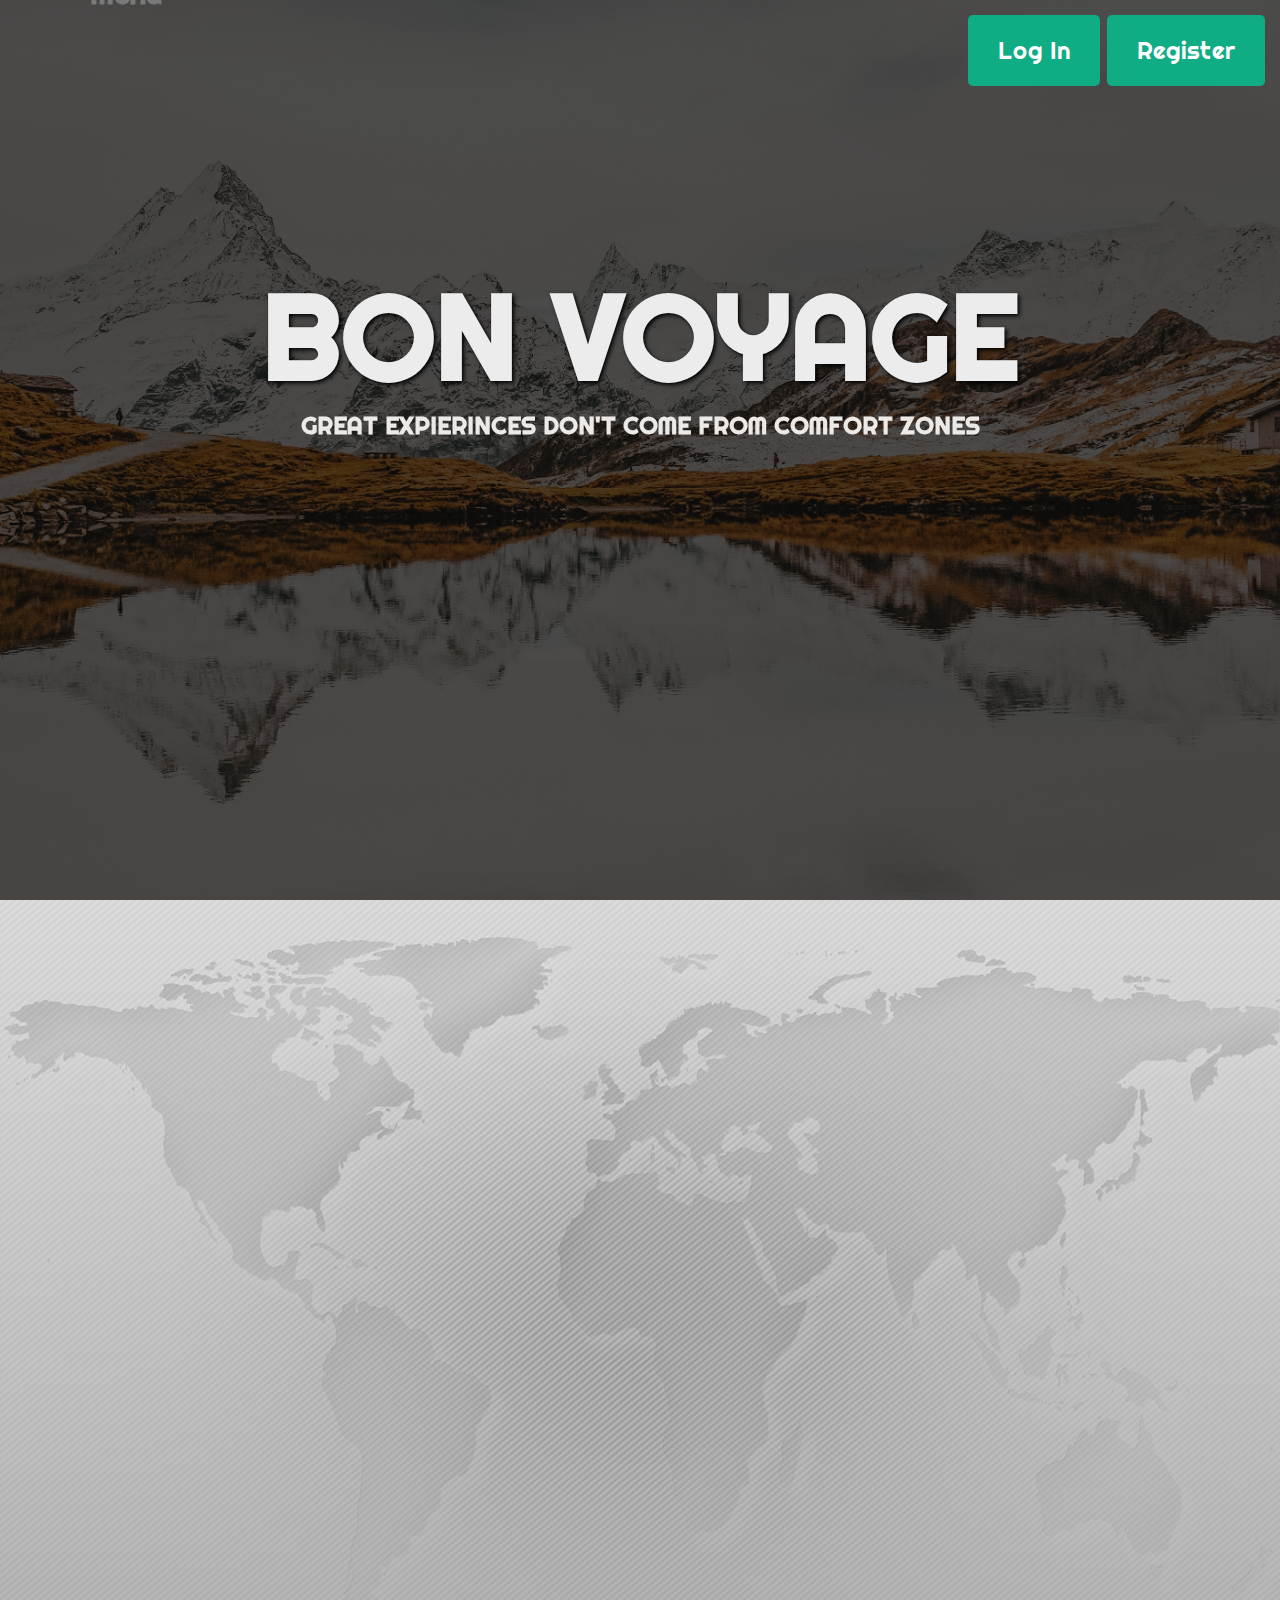
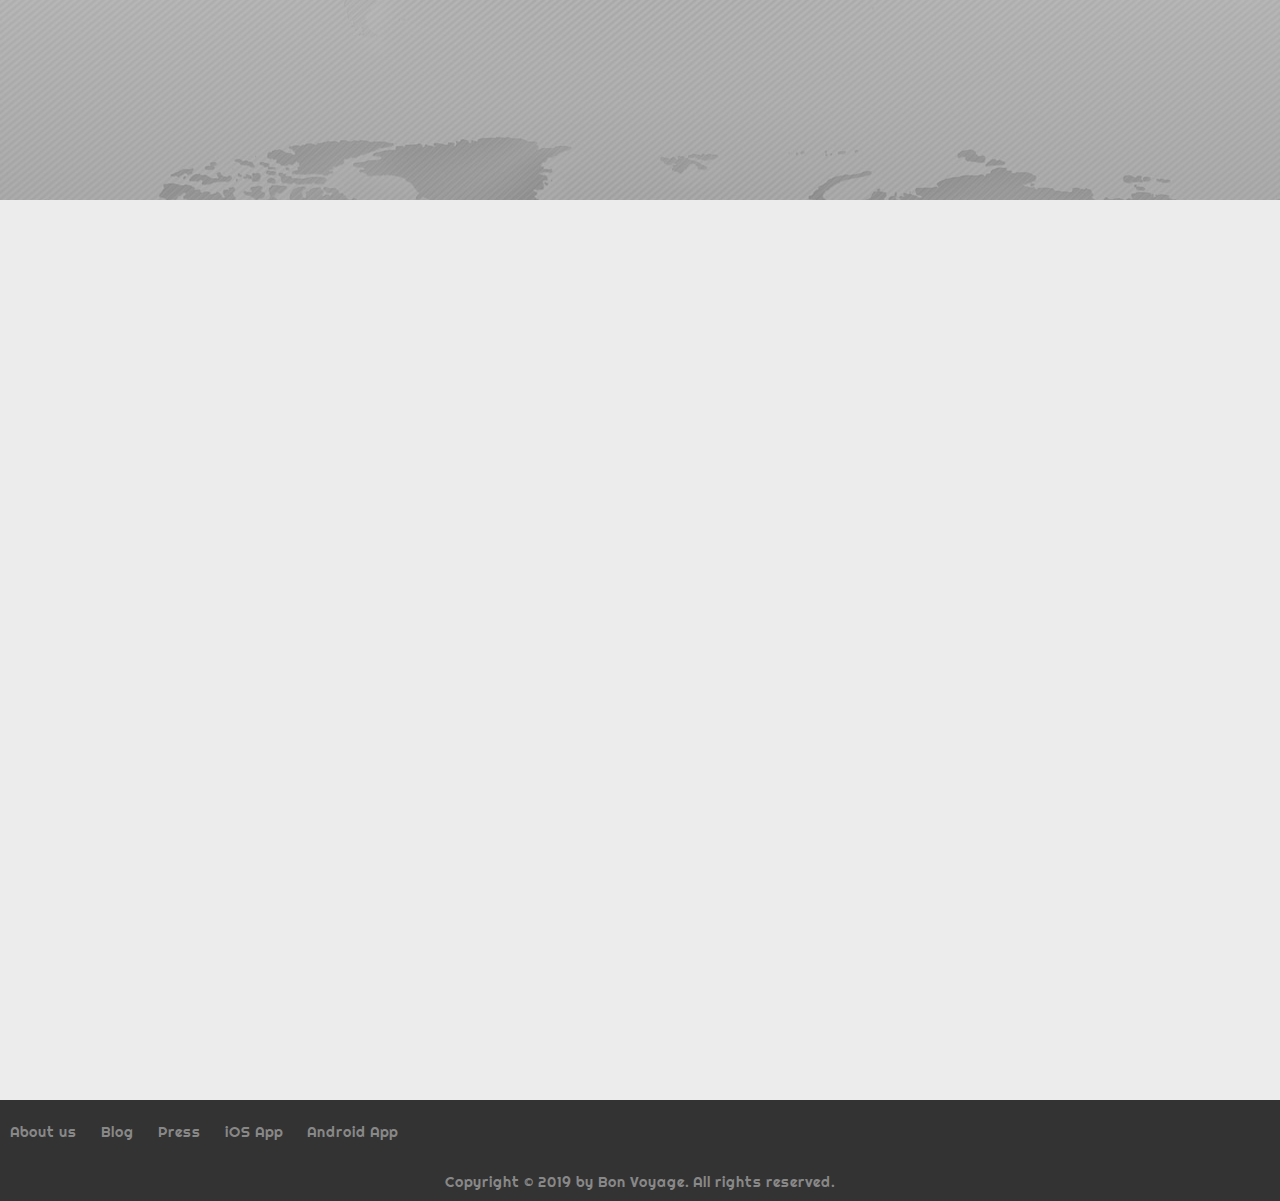
<file: index.html>
<!DOCTYPE html>
<html lang="en">
  <head>
    <meta charset="UTF-8" />
    <meta name="viewport" content="width=device-width, initial-scale=1.0" />
    <meta http-equiv="X-UA-Compatible" content="ie=edge" />
    <title>Bon Voyage</title>
    <link rel="stylesheet" type="text/css" href="resources/css/index.css" />
    <link rel="stylesheet" type="text/css" href="vendors/css/grid.css" />
    <link rel="stylesheet" href="https://unpkg.com/aos@next/dist/aos.css" />
  </head>
  <body>
    <header>
      <!------------------------------>
      <!---------- SIDEBAR ----------->
      <!------------------------------>

      <div id="sidebar">
        <div id="toggle-btn" class="ion-navicon-round">
          <h6 class="menutext">Menu</h6>
        </div>

        <ul>
          <li>Home</li>
          <li>About</li>
          <li onclick="packagepage()">Packages</li>
          <li onclick="bookingpage()">Book</li>
          <li onclick="contactUspage()">Contact Us</li>
        </ul>
      </div>
      <!------------------------------>
      <!----------- TITLE ------------>
      <!------------------------------>
      <h1 class="title slideInDown" data-aos="fade-in" data-aos-duration="1000">BON VOYAGE</h1>
      <h4 class="tag-line" data-aos="fade-up" data-aos-duration="2000">GREAT EXPIERINCES DON'T COME FROM COMFORT ZONES</h4>
      <button class="home-register" type="button" onclick="register()">
        Register
      </button>
      <button class="home-login" type="button" onclick="login()">Log In</button>
    </header>

    <!-------------------------------------->
    <!----------- First Section ------------>
    <!-------------------------------------->
    <section class="first-section">
      <h2 class="section-title" data-aos="zoom-in">WHY CHOOSE US?</h2>
      <div class="reasons-para">
        <p class="col span-1-of-2 reasons" data-aos="fade-right">
          Within easy reach of Victoria, Bon Voyage is welcoming, affordable, and as wild as you like. Here, you live through your
          senses: Cedar. Sea spray. Wood smoke. You move with the seasons, currents, and tides.
        </p>
        <p class="col span-1-of-2 reasons" data-aos="fade-left">
          This is your gateway to ancient forests, epic hikes, and mighty surf — from eagles and Chinook salmon to Sitka spruce
          and giant Douglas fir. From here, you can trek, paddle, comb the beaches, or cast your line.
        </p>
      </div>
    </section>

    <!-------------------------------------->
    <!----------- Second Section ------------>
    <!-------------------------------------->
    <section class="second-section">
      <div class="section1-images">
        <img src="resources/css/img/Hawaii.jpg" alt="Hawaii" class="firstImage" data-aos="flip-down" />
        <div class="description1" data-aos="fade-up">
          <h3>Best Beaches</h3>
          <p>
            There's something calming and reassuring about the steady lapping of the waves. The back and forth of the tide-pulled
            waters can be soothing to the soul. Take some time out to just be.
          </p>
        </div>

        <aside>
          <img src="resources/css/img/Island.jpg" alt="Island" class="SecondImage" data-aos="flip-down" />

          <div class="description2 " data-aos="fade-up">
            <h3>Best Island</h3>
            <p>
              The real voyage of discovery consists not in seeking new landscapes, but in having new eyes.
            </p>
          </div>
        </aside>
      </div>
    </section>

    <!-- FOOTER HTML -->
    <footer>
      <div class="row">
        <div class="col span-1-of-2">
          <ul class="footer-nav">
            <li><a href="#">About us</a></li>
            <li><a href="#">Blog</a></li>
            <li><a href="#">Press</a></li>
            <li><a href="#">iOS App</a></li>
            <li><a href="#">Android App</a></li>
          </ul>
        </div>
        <div class="col span-1-of-2">
          <ul class="social-links">
            <li>
              <a href="#"><i class="ion-social-facebook"></i></a>
            </li>
            <li>
              <a href="#"><i class="ion-social-twitter"></i></a>
            </li>
            <li>
              <a href="#"><i class="ion-social-googleplus"></i></a>
            </li>
            <li>
              <a href="#"><i class="ion-social-instagram"></i></a>
            </li>
          </ul>
        </div>
      </div>
      <div class="row">
        <p>
          Copyright &copy; 2019 by Bon Voyage. All rights reserved.
        </p>
      </div>
    </footer>
  </body>

  <script src="resources/JS/index.js"></script>
  <script src="https://unpkg.com/aos@next/dist/aos.js"></script>
  <script src="https://ajax.googleapis.com/ajax/libs/jquery/3.4.1/jquery.min.js"></script>
  <script>
    AOS.init();
  </script>
</html>
</file>
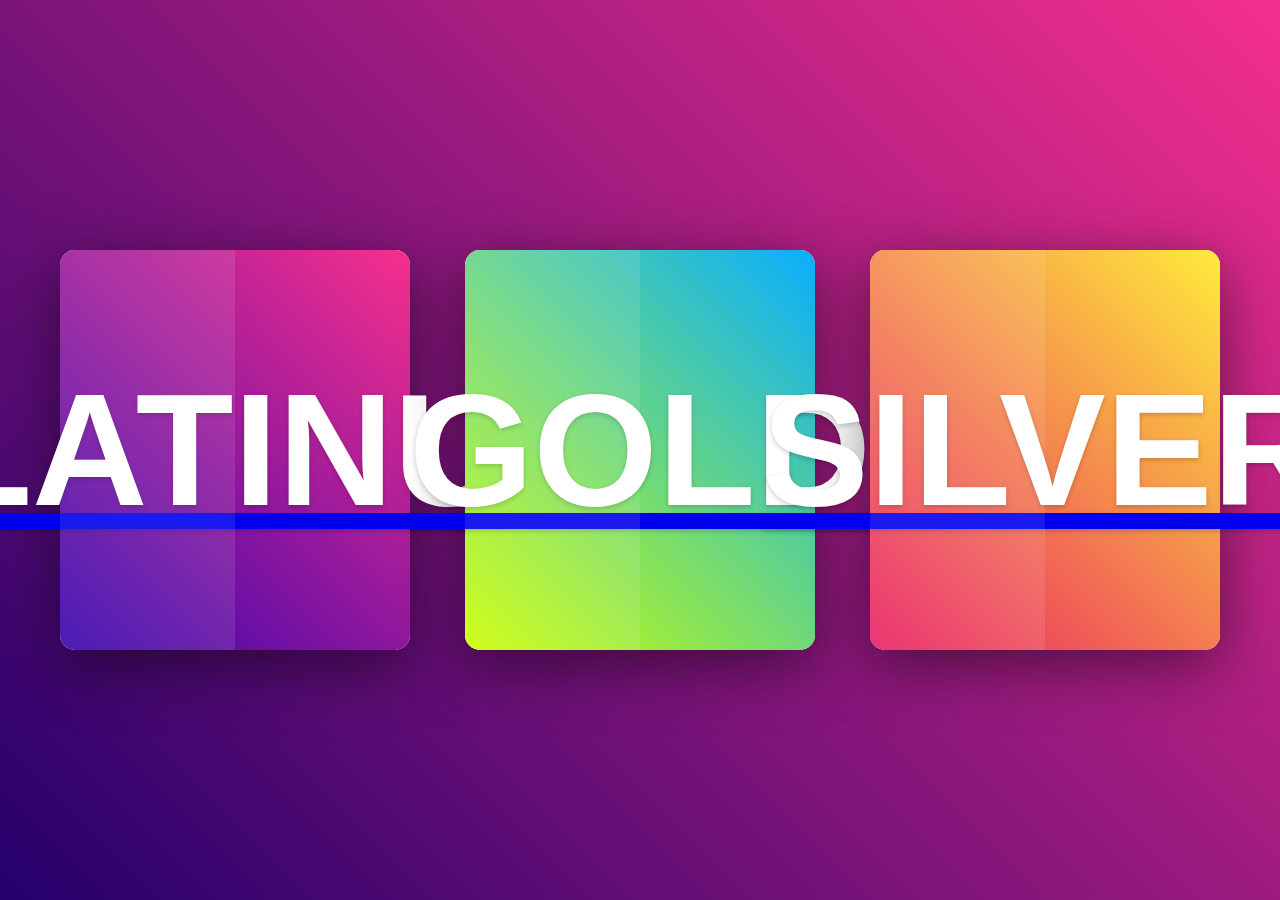
<file: packages.html>
<!DOCTYPE html>
<html lang="pt-br">
  <head>
    <meta charset="UTF-8" />
    <meta name="viewport" content="width=device-width, initial-scale=1.0" />
    <meta http-equiv="X-UA-Compatible" content="ie=edge" />
    <link rel="stylesheet" type="text/css" href="resources/css/style.css" />
    <title>Bon Voyage Ambience</title>
  </head>
  <body>
    <div class="container">
      <div class="card">
        <div class="face face1">
          <div class="content">
            <h2>Dont Just Exist, Live!</h2>
            <ul>
              <li>World Class 7 Star Hotel</li>
              <li>5days Tour</li>
              <li>Premium Allowances</li>
              <li>Complimentary All Meals</li>
            </ul>
            <button class="b" type="button" onclick="location.href = 'platinumo.html'">See Offerings</button>
          </div>
        </div>
        <div class="face face2">
          <div class="a">
            <a href="https://www.google.co.in"><h2>PLATINUM</h2></a>
          </div>
        </div>
      </div>

      <div class="card">
        <div class="face face1">
          <div class="content">
            <h2>Collect Moments, Not Things</h2>
            <ul>
              <li>Best-in-State 5 Star Hotel</li>
              <li>4 Days Tour</li>
              <li>Advanced Allowances</li>
              <li>Complimentary Breakfast Meal Included</li>
            </ul>

            <button class="b" type="button" onclick="location.href = 'goldo.html'">See Offerings</button>
          </div>
        </div>
        <div class="face face2">
          <div class="a">
            <a href="https://www.google.co.in"><h2>GOLD</h2></a>
          </div>
        </div>
      </div>
      <div class="card">
        <div class="face face1">
          <div class="content">
            <h2>Offline is the New Luxury</h2>
            <ul>
              <li>Standard 3 Star Hotel</li>
              <li>3 Days Tour</li>
              <li>Basic Allowances</li>
              <li>Complimentary All Snacks</li>
            </ul>
            <button class="b" type="button" onclick="location.href = 'silvero.html'">See Offerings</button>
          </div>
        </div>
        <div class="face face2">
          <div class="a">
            <a href="https://www.google.co.in"><h2>SILVER</h2></a>
          </div>
        </div>
      </div>
    </div>
  </body>
</html>
</file>
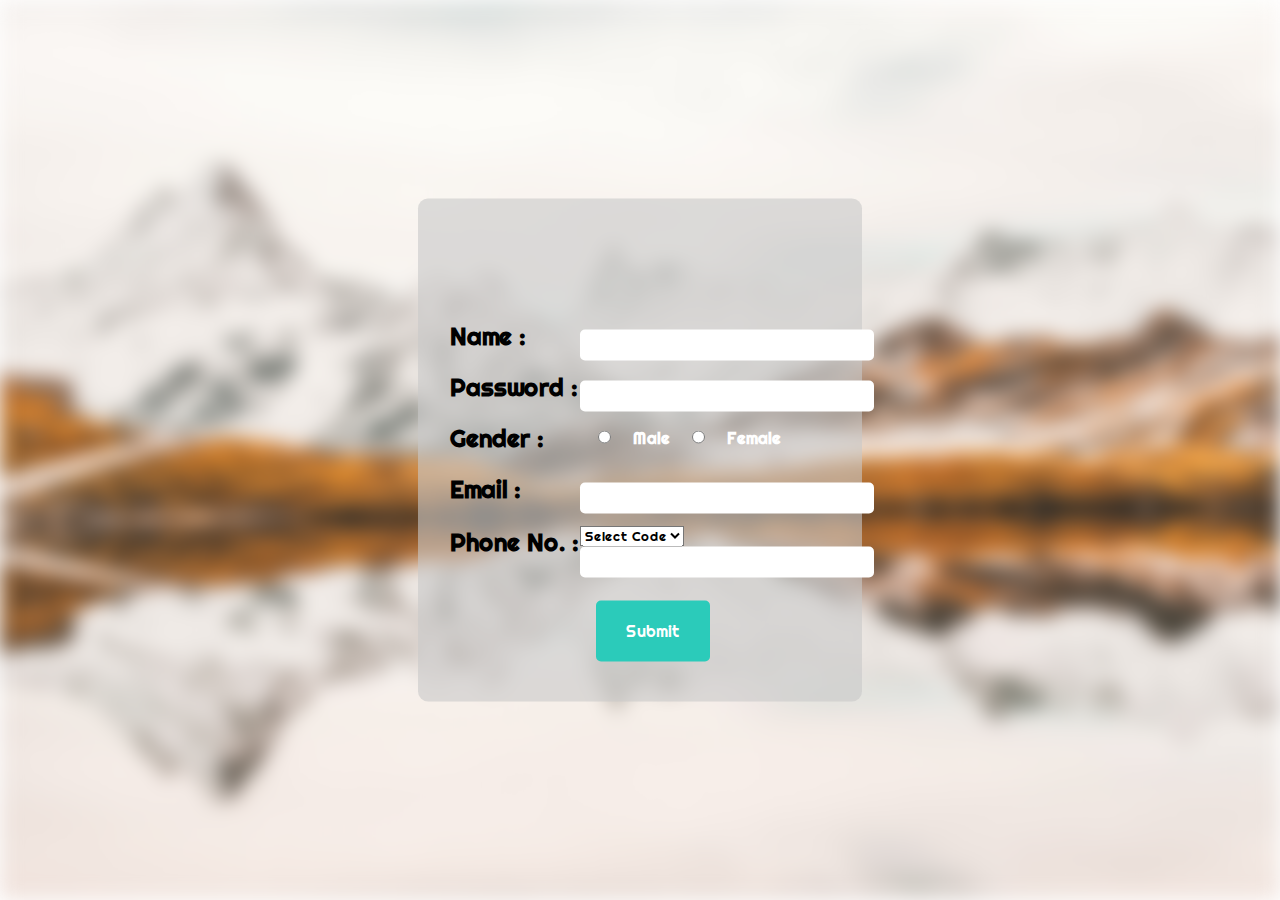
<file: Register.html>
<!DOCTYPE html>
<html lang="en">
  <head>
    <meta charset="UTF-8" />
    <meta name="viewport" content="width=device-width, initial-scale=1.0" />
    <meta http-equiv="X-UA-Compatible" content="ie=edge" />
    <title>Join Us</title>
    <link rel="stylesheet" type="text/css" href="resources/css/Register.css">


  </head>


  
    <body>

      <div class="BG-img"></div>
    <div class="details">
      <form action="insertreg.php" method="POST">
        <table>

        <tr>
            <td>
              <p>Name : </p>
            </td>
            <td><input id="username" type="text" name="username" required></td>
          </tr>
          <tr>
            <td>
              <p>Password :
            </td>
            <td><input id="password" type="password" name="password" required></td>
          </tr>
          <tr class="radio-btn">
            <td><p>Gender : </p></td>
            <td><input type="radio" name="gender" value="m" required>
              Male
              <input type="radio" name="gender" value="f" required>
              Female</p>
            </td>
          </tr>
          <tr>
            <td><p>Email : </p></td>
            <td><input id="email" name="email" type="email"required ></td>
          </tr>
          <tr>
            <td><p>Phone No. : </p></td>
            <td><select name="phoneCode" required>
              <option selected hidden value="">Select Code</option>
                  <option value="91">+91</option>
                  <option value="61">+61</option>
                  <option value="11">+11</option>
                  <option value="1">+1</option>
                  <option value="971">+971</option>
                  <option value="81">+81</option>
                </select>
                <input type="phone" name="phone" required>
              </td>
              <tr>
                <td><button class="submit-btn" type="submit" name="submit" value="Submit">Submit</button></td>
              </tr>
            </tr>
      


        </table>
      </form>
    </div>
  


</body>


  </html>
</file>
<file: vendors/css/grid.css>
/*  SECTIONS  ============================================================================= */

.section {
	clear: both;
	padding: 0px;
	margin: 0px;
}

/*  GROUPING  ============================================================================= */

.row {
    zoom: 1; /* For IE 6/7 (trigger hasLayout) */
}

.row:before,
.row:after {
    content:"";
    display:table;
}
.row:after {
    clear:both;
}

/*  GRID COLUMN SETUP   ==================================================================== */

.col {
	display: block;
	float:left;
	margin: 1% 0 1% 1.6%;
}

.col:first-child { margin-left: 0; } /* all browsers except IE6 and lower */


/*  REMOVE MARGINS AS ALL GO FULL WIDTH AT 480 PIXELS */

@media only screen and (max-width: 480px) {
	.col { 
		/*margin: 1% 0 1% 0%;*/
        margin: 0;
	}
}


/*  GRID OF TWO   ============================================================================= */


.span-2-of-2 {
	width: 100%;
}

.span-1-of-2 {
	width: 49.2%;
}

/*  GO FULL WIDTH AT LESS THAN 480 PIXELS */

@media only screen and (max-width: 480px) {
	.span-2-of-2 {
		width: 100%; 
	}
	.span-1-of-2 {
		width: 100%; 
	}
}


/*  GRID OF THREE   ============================================================================= */

	
.span-3-of-3 {
	width: 100%; 
}

.span-2-of-3 {
	width: 66.13%; 
}

.span-1-of-3 {
	width: 32.26%; 
}


/*  GO FULL WIDTH AT LESS THAN 480 PIXELS */

@media only screen and (max-width: 480px) {
	.span-3-of-3 {
		width: 100%; 
	}
	.span-2-of-3 {
		width: 100%; 
	}
	.span-1-of-3 {
		width: 100%;
	}
}

/*  GRID OF FOUR   ============================================================================= */

	
.span-4-of-4 {
	width: 100%; 
}

.span-3-of-4 {
	width: 74.6%; 
}

.span-2-of-4 {
	width: 49.2%; 
}

.span-1-of-4 {
	width: 23.8%; 
}


/*  GO FULL WIDTH AT LESS THAN 480 PIXELS */

@media only screen and (max-width: 480px) {
	.span-4-of-4 {
		width: 100%; 
	}
	.span-3-of-4 {
		width: 100%; 
	}
	.span-2-of-4 {
		width: 100%; 
	}
	.span-1-of-4 {
		width: 100%; 
	}
}


/*  GRID OF FIVE   ============================================================================= */

	
.span-5-of-5 {
	width: 100%;
}

.span-4-of-5 {
  	width: 79.68%; 
}

.span-3-of-5 {
  	width: 59.36%; 
}

.span-2-of-5 {
  	width: 39.04%;
}

.span-1-of-5 {
  	width: 18.72%;
}


/*  GO FULL WIDTH AT LESS THAN 480 PIXELS */

@media only screen and (max-width: 480px) {
	.span-5-of-5 {
		width: 100%; 
	}
	.span-4-of-5 {
		width: 100%; 
	}
	.span-3-of-5 {
		width: 100%; 
	}
	.span-2-of-5 {
		width: 100%; 
	}
	.span-1-of-5 {
		width: 100%; 
	}
}


/*  GRID OF SIX   ============================================================================= */


.span-6-of-6 {
	width: 100%;
}

.span-5-of-6 {
  	width: 83.06%;
}

.span-4-of-6 {
  	width: 66.13%;
}

.span-3-of-6 {
  	width: 49.2%;
}

.span-2-of-6 {
  	width: 32.26%;
}

.span-1-of-6 {
  	width: 15.33%;
}


/*  GO FULL WIDTH AT LESS THAN 480 PIXELS */

@media only screen and (max-width: 480px) {
	.span-6-of-6 {
		width: 100%; 
	}
	.span-5-of-6 {
		width: 100%; 
	}
	.span-4-of-6 {
		width: 100%; 
	}
	.span-3-of-6 {
		width: 100%; 
	}
	.span-2-of-6 {
		width: 100%; 
	}
	.span-1-of-6 {
		width: 100%; 
	}
}



/*  GRID OF SEVEN   ============================================================================= */


.span-7-of-7 {
	width: 100%;
}

.span-6-of-7 {
	width: 85.48%;
}

.span-5-of-7 {
  	width: 70.97%;
}

.span-4-of-7 {
  	width: 56.45%;
}

.span-3-of-7 {
  	width: 41.94%;
}

.span-2-of-7 {
  	width: 27.42%;
}

.span-1-of-7 {
  	width: 12.91%;
}


/*  GO FULL WIDTH AT LESS THAN 480 PIXELS */

@media only screen and (max-width: 480px) {
	.span-7-of-7 {
		width: 100%; 
	}
	.span-6-of-7 {
		width: 100%; 
	}
	.span-5-of-7 {
		width: 100%; 
	}
	.span-4-of-7 {
		width: 100%; 
	}
	.span-3-of-7 {
		width: 100%; 
	}
	.span-2-of-7 {
		width: 100%; 
	}
	.span-1-of-7 {
		width: 100%; 
	}
}


/*  GRID OF EIGHT   ============================================================================= */

	
.span-8-of-8 {
	width: 100%;
}

.span-7-of-8 {
	width: 87.3%; 
}

.span-6-of-8 {
	width: 74.6%; 
}

.span-5-of-8 {
	width: 61.9%; 
}

.span-4-of-8 {
	width: 49.2%; 
}

.span-3-of-8 {
	width: 36.5%;
}

.span-2-of-8 {
	width: 23.8%; 
}

.span-1-of-8 {
	width: 11.1%; 
}


/*  GO FULL WIDTH AT LESS THAN 480 PIXELS */

@media only screen and (max-width: 480px) {
	.span-8-of-8 {
		width: 100%; 
	}
	.span-7-of-8 {
		width: 100%; 
	}
	.span-6-of-8 {
		width: 100%; 
	}
	.span-5-of-8 {
		width: 100%; 
	}
	.span-4-of-8 {
		width: 100%; 
	}
	.span-3-of-8 {
		width: 100%; 
	}
	.span-2-of-8 {
		width: 100%; 
	}
	.span-1-of-8 {
		width: 100%; 
	}
}


/*  GRID OF NINE   ============================================================================= */


.span-9-of-9 {
	width: 100%;
}

.span-8-of-9 {
	width: 88.71%;
}

.span-7-of-9 {
	width: 77.42%; 
}

.span-6-of-9 {
	width: 66.13%; 
}

.span-5-of-9 {
	width: 54.84%; 
}

.span-4-of-9 {
	width: 43.55%; 
}

.span-3-of-9 {
	width: 32.26%;
}

.span-2-of-9 {
	width: 20.97%; 
}

.span-1-of-9 {
	width: 9.68%; 
}


/*  GO FULL WIDTH AT LESS THAN 480 PIXELS */

@media only screen and (max-width: 480px) {
	.span-9-of-9 {
		width: 100%; 
	}
	.span-8-of-9 {
		width: 100%; 
	}
	.span-7-of-9 {
		width: 100%; 
	}
	.span-6-of-9 {
		width: 100%; 
	}
	.span-5-of-9 {
		width: 100%; 
	}
	.span-4-of-9 {
		width: 100%; 
	}
	.span-3-of-9 {
		width: 100%; 
	}
	.span-2-of-9 {
		width: 100%; 
	}
	.span-1-of-9 {
		width: 100%; 
	}
}


/*  GRID OF TEN   ============================================================================= */


.span-10-of-10 {
	width: 100%;
}

.span-9-of-10 {
	width: 89.84%;
}

.span-8-of-10 {
	width: 79.68%;
}

.span-7-of-10 {
	width: 69.52%; 
}

.span-6-of-10 {
	width: 59.36%; 
}

.span-5-of-10 {
	width: 49.2%; 
}

.span-4-of-10 {
	width: 39.04%; 
}

.span-3-of-10 {
	width: 28.88%;
}

.span-2-of-10 {
	width: 18.72%; 
}

.span-1-of-10 {
	width: 8.56%; 
}


/*  GO FULL WIDTH AT LESS THAN 480 PIXELS */

@media only screen and (max-width: 480px) {
	.span-10-of-10 {
		width: 100%; 
	}
	.span-9-of-10 {
		width: 100%; 
	}
	.span-8-of-10 {
		width: 100%; 
	}
	.span-7-of-10 {
		width: 100%; 
	}
	.span-6-of-10 {
		width: 100%; 
	}
	.span-5-of-10 {
		width: 100%; 
	}
	.span-4-of-10 {
		width: 100%; 
	}
	.span-3-of-10 {
		width: 100%; 
	}
	.span-2-of-10 {
		width: 100%; 
	}
	.span-1-of-10 {
		width: 100%; 
	}
}


/*  GRID OF ELEVEN   ============================================================================= */

.span-11-of-11 {
	width: 100%;
}

.span-10-of-11 {
	width: 90.76%;
}

.span-9-of-11 {
	width: 81.52%;
}

.span-8-of-11 {
	width: 72.29%;
}

.span-7-of-11 {
	width: 63.05%; 
}

.span-6-of-11 {
	width: 53.81%; 
}

.span-5-of-11 {
	width: 44.58%; 
}

.span-4-of-11 {
	width: 35.34%; 
}

.span-3-of-11 {
	width: 26.1%;
}

.span-2-of-11 {
	width: 16.87%; 
}

.span-1-of-11 {
	width: 7.63%; 
}


/*  GO FULL WIDTH AT LESS THAN 480 PIXELS */

@media only screen and (max-width: 480px) {
	.span-11-of-11 {
		width: 100%; 
	}
	.span-10-of-11 {
		width: 100%; 
	}
	.span-9-of-11 {
		width: 100%; 
	}
	.span-8-of-11 {
		width: 100%; 
	}
	.span-7-of-11 {
		width: 100%; 
	}
	.span-6-of-11 {
		width: 100%; 
	}
	.span-5-of-11 {
		width: 100%; 
	}
	.span-4-of-11 {
		width: 100%; 
	}
	.span-3-of-11 {
		width: 100%; 
	}
	.span-2-of-11 {
		width: 100%; 
	}
	.span-1-of-11 {
		width: 100%; 
	}
}


/*  GRID OF TWELVE   ============================================================================= */

.span-12-of-12 {
	width: 100%;
}

.span-11-of-12 {
	width: 91.53%;
}

.span-10-of-12 {
	width: 83.06%;
}

.span-9-of-12 {
	width: 74.6%;
}

.span-8-of-12 {
	width: 66.13%;
}

.span-7-of-12 {
	width: 57.66%; 
}

.span-6-of-12 {
	width: 49.2%; 
}

.span-5-of-12 {
	width: 40.73%; 
}

.span-4-of-12 {
	width: 32.26%; 
}

.span-3-of-12 {
	width: 23.8%;
}

.span-2-of-12 {
	width: 15.33%; 
}

.span-1-of-12 {
	width: 6.86%; 
}


/*  GO FULL WIDTH AT LESS THAN 480 PIXELS */

@media only screen and (max-width: 480px) {
	.span-12-of-12 {
		width: 100%; 
	}
	.span-11-of-12 {
		width: 100%; 
	}
	.span-10-of-12 {
		width: 100%; 
	}
	.span-9-of-12 {
		width: 100%; 
	}
	.span-8-of-12 {
		width: 100%; 
	}
	.span-7-of-12 {
		width: 100%; 
	}
	.span-6-of-12 {
		width: 100%; 
	}
	.span-5-of-12 {
		width: 100%; 
	}
	.span-4-of-12 {
		width: 100%; 
	}
	.span-3-of-12 {
		width: 100%; 
	}
	.span-2-of-12 {
		width: 100%; 
	}
	.span-1-of-12 {
		width: 100%; 
	}
}
</file>
<file: resources/css/style.css>
body {
  margin: 0;
  padding: 0;
  display: flex;
  justify-content: center;
  align-items: center;
  min-height: 100vh;
  font-family: "Roboto", sans-serif;
  background: linear-gradient(45deg, #24006b, #f42f8c);
}

.container {
  width: 1200px;
  display: grid;
  grid-template-columns: repeat(auto-fit, minmax(350px, 1fr));
  grid-gap: 15px;
  margin: 0 auto;
}

.card {
  position: relative;
  width: 350px;
  height: 400px;
  margin: 0 auto;
  background: #fff;
  box-shadow: 0 15px 60px rgba(0, 0, 0, 0.5);
  border-radius: 15px;
}

.card .face {
  position: absolute;
  bottom: 0;
  left: 0;
  width: 100%;
  height: 100%;
  display: flex;
  justify-content: center;
  align-items: center;
}

.card .face.face1 {
  box-sizing: border-box;
  padding: 20px;
}

.card .face.face1 h2 {
  margin: 0;
  padding: 0;
}

.card .face.face1 .content {
  font-size: 1.2em;
  margin: 0;
  padding: 0 0 1em 0;
  font-weight: 500;
}

.card .face.face2 {
  background: #111;
  transition: 0.5s;
}

.card:nth-child(1) .face.face2 {
  background: linear-gradient(45deg, #3503ad, #f7308c);
  border-radius: 15px;
}

.card:nth-child(2) .face.face2 {
  background: linear-gradient(45deg, #ccff00, #09afff);
  border-radius: 15px;
}

.card:nth-child(3) .face.face2 {
  background: linear-gradient(45deg, #e91e63, #ffeb3b);
  border-radius: 15px;
}

.card:hover .face.face2 {
  height: 60px;
  border-radius: 0 0 15px 15px;
}

.card .face.face2:before {
  content: "";
  position: absolute;
  top: 0;
  left: 0;
  width: 50%;
  height: 100%;
  background: rgba(255, 255, 255, 0.1);
  border-radius: 15px 0 0 15px;
}

.card .face.face2 h2 {
  margin: 0;
  padding: 0;
  font-size: 10em;
  color: #fff;
  transition: 0.5s;
  text-shadow: 0 2px 5px rgba(0, 0, 0, 0.2);
}

.card:hover .face.face2 h2 {
  font-size: 2em;
}
</file>
<file: resources/css/Register.css>
@import url("https://fonts.googleapis.com/css?family=Righteous&display=swap");

* {
  padding: 0;
  margin: 0;
  font-family: "Righteous", cursive;
}

/* header {
  background-image: url("/Bon-Voyage/resources/css/img/LoginBG.jpg");

  height: 100vh;
  background-attachment: fixed;
  background-position: center;
  background-size: cover;
  filter: blur(2px);
  -webkit-filter: blur(2px);
} */

.BG-img {
  background-image: url("/resources/css/img/TitleBG.jpg");
  /* background: no-repeat center center fixed; */
  height: 100vh;
  background-attachment: fixed;
  background-position: center;
  background-size: cover;
  filter: blur(10px);
  z-index: -1;
  -webkit-animation: fadein 2s;
  animation: fadein 2s;
}

.details {
  background-color: rgb(0, 0, 0);
  background-color: rgba(201, 201, 201, 0.603);
  color: white;
  font-weight: bold;
  /* border: 5px solid #000000; */
  position: absolute;
  top: 50%;
  left: 50%;
  transform: translate(-50%, -50%);
  z-index: 0;
  width: 30%;
  border-radius: 10px;
  -webkit-animation: fadein 4s;
  animation: fadein 4s;
  padding: 120px 30px;
}

@keyframes fadein {
  from {
    opacity: 0;
  }
  to {
    opacity: 1;
  }
}

.details p {
  color: black;
  font-weight: bolder;
  font-size: 150%;
  transition: opacity 2s ease-in;
  margin-bottom: 18px;
}

.submit-btn {
  position: absolute;
  left: 40%;
  top: 80%;
  cursor: pointer;
  padding: 20px 30px 20px 30px;
  background-color: #2bcbba;
  font-family: "Righteous", cursive;
  border: none;
  border-radius: 5px;
  color: white;
  cursor: pointer;
  font-size: 100%;
  outline: none;
  background: linear-gradient(to right, white 50%, #2bcbba 50%);
  background-size: 200% 100%;
  background-position: right bottom;
  transition: all 0.3s ease-out;
}

.submit-btn:hover,
.submit-btn:active {
  background-position: left bottom;
  color: #2bcbba;
}
.details input {
  border-radius: 5px;
  border: none;
  background-color: rgb(255, 255, 255);
  width: 120%;
  padding: 7px 0;
}
.radio-btn input {
  width: 20%;
  font-size: 130%;
}
.t1 {
  width: 35%;
  float: none;
}
</file>
<file: resources/css/index.css>
@import url("https://fonts.googleapis.com/css?family=Righteous&display=swap");
@import url("http://code.ionicframework.com/ionicons/2.0.1/css/ionicons.min.css");

/* ----------Button-Color= #10ac84------------  */
/* ----------Background-color= #ece9e6---------- */
* {
  padding: 0;
  margin: 0;
  box-sizing: border-box;
}
body {
  font-size: 24px;
  font-family: "Righteous", cursive;
  scroll-snap-type: y mandatory;
  overflow-y: scroll;
}

/* ---------------------------------------------- */
/* -------------------Side Bar------------------- */
/* ---------------------------------------------- */

#sidebar {
  position: fixed;
  width: 200px;
  height: 100%;
  background: grey;
  left: -200px;
  transition: all 500ms ease-in-out;
}

/* #sidebar.active {
  left: 0px;
} */

#sidebar ul li {
  list-style: none;
  color: white;
  padding: 15px 10px;
  border-bottom: 1px solid #797979;
  cursor: pointer;
}

#sidebar ul li:hover,
#sidebar ul li:active {
  list-style: none;
  color: white;
  padding: 15px 10px;
  border-bottom: 1px solid #797979;
  cursor: pointer;
  background: #10ac84;
}
#sidebar #toggle-btn {
  position: absolute;
  left: 230px;
  top: 20px;
  cursor: pointer;
}

.ion-close-round,
.ion-navicon-round {
  color: #797979;
  font-size: 180%;
}
.menutext {
  position: relative;
  left: 60px;
  top: -45px;
}

/*---------------------------------------------*/
/*-------------------HEADER--------------------*/
/*---------------------------------------------*/

i {
  font-size: 200%;
  color: #797979;
}

header {
  background-image: linear-gradient(rgba(0, 0, 0, 0.7), rgba(0, 0, 0, 0.7)), url(/resources/css/img/TitleBG.jpg);
  background-size: cover;
  background-position: center;
  height: 100vh;
  background-attachment: fixed;
}

.title {
  color: #ececec;
  font-size: 500%;
  text-align: center;
  font-family: "Righteous", cursive;
  text-shadow: 2px 2px 4px #000000;
  padding-top: 260px;
  font-weight: 700;
}

.tag-line {
  color: #ece9e6;
  text-align: center;
}

.home-login,
.home-register {
  top: 15px;
  right: 180px;
  padding: 20px 30px 20px 30px;
  background-color: #10ac84;
  font-family: "Righteous", cursive;
  position: absolute;
  border: none;
  border-radius: 5px;
  color: white;
  cursor: pointer;
  font-size: 100%;
  outline: none;
  background: linear-gradient(to right, white 50%, #10ac84 50%);
  background-size: 200% 100%;
  background-position: right bottom;
  transition: all 0.3s ease-out;
}

a {
  text-decoration: none;
}

.home-register {
  right: 15px;
}

.home-login:hover,
.home-login:active,
.home-register:hover,
.home-register:active {
  background-position: left bottom;
  color: #10ac84;
}
/* ---------------------------------------------- */
/* -----------------FIRST SECTION---------------- */
/* ---------------------------------------------- */

section {
  scroll-snap-align: start;
  overflow: hidden;
}
.first-section {
  height: 100vh;
  /* background: #ceccca;
  background: -webkit-linear-gradient(to right, #ffffff, #ceccca);
  background: linear-gradient(to right, #ffffff, #ceccca); */
  background-image: linear-gradient(rgba(0, 0, 0, 0.1), rgba(0, 0, 0, 0.3)), url(/resources/css/img/World.jpg);
}

.section-title {
  color: rgb(53, 53, 53);
  font-size: 300%;
  text-align: center;
  font-family: "Righteous", cursive;
  text-shadow: 2px 2px 4px #000000;
  padding-top: 50px;
  display: block;
  z-index: 1;
}

h2::after {
  display: block;
  height: 2px;
  background-color: rgb(41, 41, 41);
  content: " ";
  width: 200px;
  margin: 0 auto;
  margin-top: 20px;
}

.reasons-para {
  text-align: justify;
  margin: 100px 80px 10px 90px;
  font-family: "Righteous", cursive;
  text-decoration: italic;
  font-size: 120%;
}

/* ---------------------------------------------- */
/* -----------------SECOND SECTION--------------- */
/* ---------------------------------------------- */

.second-section {
  height: 100vh;
  background-color: #ececec;
}
.section1-images img {
  width: 50%;
  height: 358px;
}

.firstImage {
  overflow: show;
  margin-bottom: 0px;
}

.SecondImage {
  float: right;
  /* padding-top: 500px; */
}

.description1 {
  width: 40%;
  height: 0;
  text-align: justify;
  margin: 8% 4% 0 0;
  float: right;
}

.description2 {
  width: 40%;
  height: auto;
  text-align: justify;
  margin: 8% 4% 0% 0;
  float: right;
}

/* ---------------------------------------------------- */
/* -----------------Scroll Bar Settings--------------- */
/* -------------------------------------------------- */

::-webkit-scrollbar {
  width: 8px;
  background-color: #10ac84;
}
::-webkit-scrollbar-thumb {
  border-radius: 3px;
  background-color: grey;
}
::-webkit-scrollbar-track {
  box-shadow: inset 0 0 3px gray;
  border-radius: 10px;
}

/* ---------------------------------------------------- */
/* -------------------Footer Settings----------------- */
/* -------------------------------------------------- */

footer {
  background-color: #333;
  padding: 10px;
  font-size: 60%;
}

.footer-nav {
  list-style: none;
  float: left;
}

.social-links {
  list-style: none;
  float: right;
}

.footer-nav li,
.social-links li {
  display: inline-block;
  margin-right: 20px;
}

.footer-nav li:last-child,
.social-links li:last-child {
  margin-right: 0;
}

.footer-nav li a:link,
.footer-nav li a:visited,
.social-links li a:link,
.social-links li a:visited {
  text-decoration: none;
  border: 0;
  color: #888;
  -webkit-transition: color 0.2s;
  transition: color 0.2s;
}

.footer-nav li a:hover,
.footer-nav li a:active {
  color: #ddd;
}

.social-links li a:link,
.social-links li a:visited {
  font-size: 160%;
}

.ion-social-facebook,
.ion-social-twitter,
.ion-social-googleplus,
.ion-social-instagram {
  -webkit-transition: color 0.2s;
  transition: color 0.2s;
}

.ion-social-facebook:hover {
  color: #3b5998;
}

.ion-social-twitter:hover {
  color: #00aced;
}

.ion-social-googleplus:hover {
  color: #dd4b39;
}

.ion-social-instagram:hover {
  color: #517fa4;
}

footer p {
  color: #888;
  text-align: center;
  margin-top: 20px;
}
</file>
